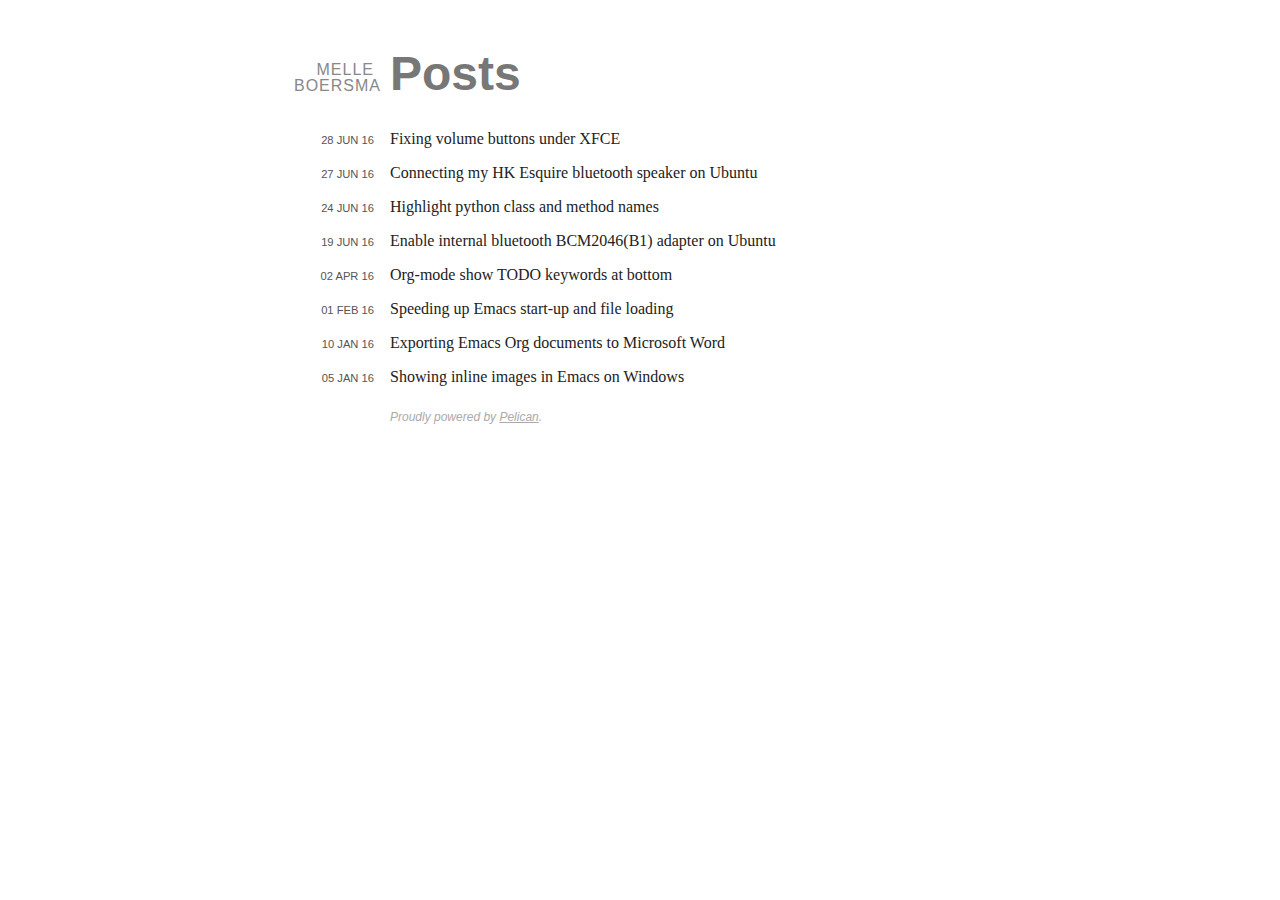
<file: index.html>
<!DOCTYPE html>
<html lang="en">
<head>
        <title>Melle Boersma</title>
        <meta charset="utf-8" />
	<link rel="stylesheet" href="https://melleb.github.io/assets/css/main.css" />
        <link href="https://melleb.github.io/feeds/all.atom.xml" type="application/atom+xml" rel="alternate" title="Melle Boersma Full Atom Feed" />
</head>

<body id="index" class="home">
        <header id="banner" class="body">
                <h1><a href="https://melleb.github.io/">Melle Boersma <strong></strong></a></h1>
        </header><!-- /#banner -->
        <nav id="menu"><ul>
        </ul></nav><!-- /#menu -->
<section id="content">
<h2>Posts</h2>

<ul id="post-list">
  <li><article class="hentry">
    <time class="published" title="28-06-2016"> 28 Jun 16 </time><a class="entry-title" href="https://melleb.github.io/posts/2016/06/28/fixing-volume-buttons-under-xfce/" rel="bookmark" title="Permalink to Fixing volume buttons under XFCE">Fixing volume buttons under XFCE</a>
        </article></li>
  <li><article class="hentry">
    <time class="published" title="27-06-2016"> 27 Jun 16 </time><a class="entry-title" href="https://melleb.github.io/posts/2016/06/27/connecting-my-hk-esquire-bluetooth-speaker-on-ubuntu/" rel="bookmark" title="Permalink to Connecting my HK Esquire bluetooth speaker on Ubuntu">Connecting my HK Esquire bluetooth speaker on Ubuntu</a>
        </article></li>
  <li><article class="hentry">
    <time class="published" title="24-06-2016"> 24 Jun 16 </time><a class="entry-title" href="https://melleb.github.io/posts/2016/06/24/highlight-python-class-and-method-names/" rel="bookmark" title="Permalink to Highlight python class and method names">Highlight python class and method names</a>
        </article></li>
  <li><article class="hentry">
    <time class="published" title="19-06-2016"> 19 Jun 16 </time><a class="entry-title" href="https://melleb.github.io/posts/2016/06/19/enable-internal-bluetooth-bcm2046b1-adapter-on-ubuntu/" rel="bookmark" title="Permalink to Enable internal bluetooth BCM2046(B1) adapter on Ubuntu">Enable internal bluetooth BCM2046(B1) adapter on Ubuntu</a>
        </article></li>
  <li><article class="hentry">
    <time class="published" title="02-04-2016"> 02 Apr 16 </time><a class="entry-title" href="https://melleb.github.io/posts/2016/04/02/org-mode-show-todo-keywords-at-bottom/" rel="bookmark" title="Permalink to Org-mode show TODO keywords at bottom">Org-mode show TODO keywords at bottom</a>
        </article></li>
  <li><article class="hentry">
    <time class="published" title="01-02-2016"> 01 Feb 16 </time><a class="entry-title" href="https://melleb.github.io/posts/2016/02/01/speeding-up-emacs-start-up-and-file-loading/" rel="bookmark" title="Permalink to Speeding up Emacs start-up and file loading">Speeding up Emacs start-up and file loading</a>
        </article></li>
  <li><article class="hentry">
    <time class="published" title="10-01-2016"> 10 Jan 16 </time><a class="entry-title" href="https://melleb.github.io/posts/2016/01/10/exporting-emacs-org-documents-to-microsoft-word/" rel="bookmark" title="Permalink to Exporting Emacs Org documents to Microsoft Word">Exporting Emacs Org documents to Microsoft Word</a>
        </article></li>
  <li><article class="hentry">
    <time class="published" title="05-01-2016"> 05 Jan 16 </time><a class="entry-title" href="https://melleb.github.io/posts/2016/01/05/showing-inline-images-in-emacs-on-windows/" rel="bookmark" title="Permalink to Showing inline images in Emacs on Windows">Showing inline images in Emacs on Windows</a>
        </article></li>
</ul><!-- /#posts-list -->

</section><!-- /#content -->
        <footer id="contentinfo" class="body">
                <address id="about" class="vcard body">
                Proudly powered by <a href="http://getpelican.com/">Pelican</a>.

                </address><!-- /#about -->
        </footer><!-- /#contentinfo -->
</body>
</html>
</file>
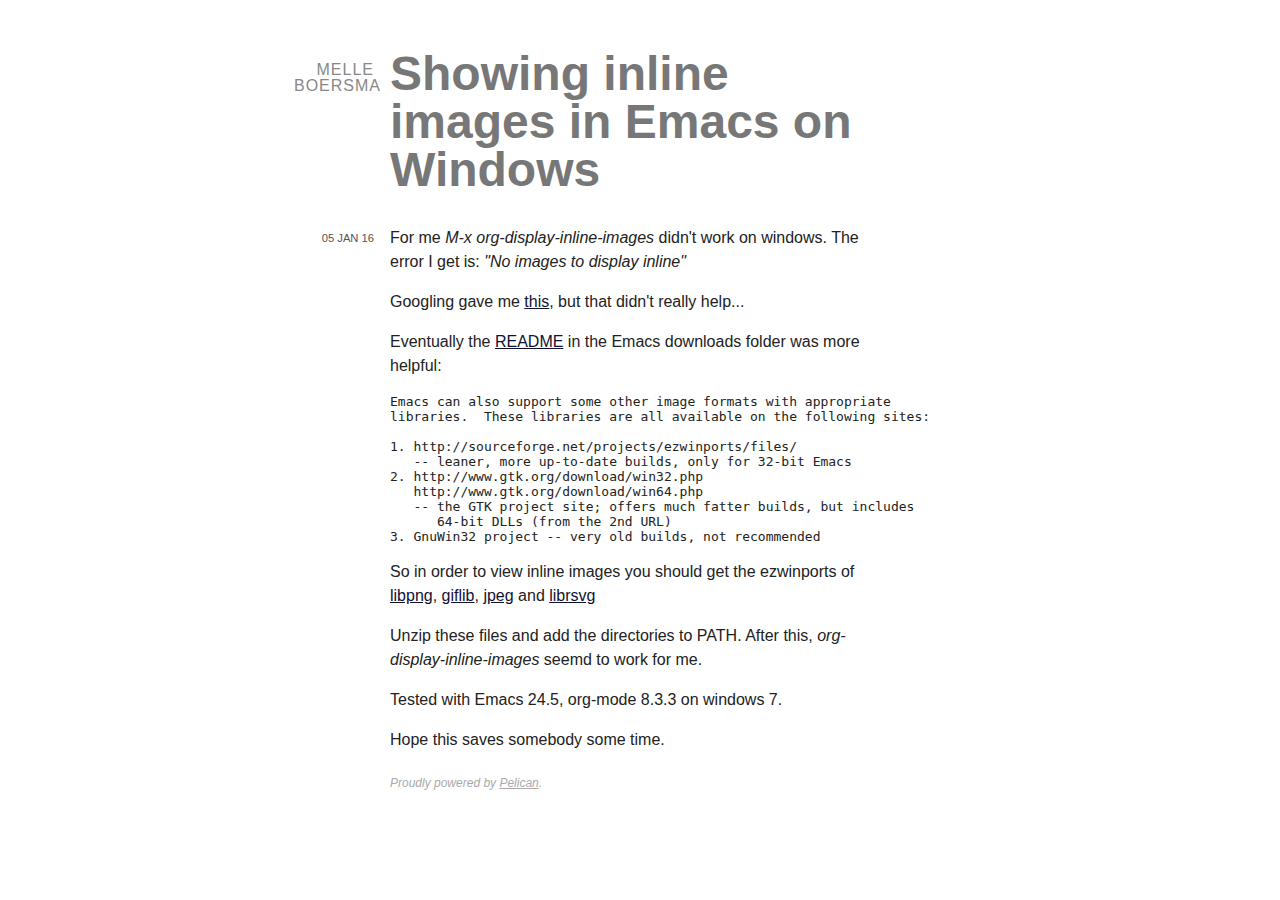
<file: posts/2016/01/05/showing-inline-images-in-emacs-on-windows/index.html>
<!DOCTYPE html>
<html lang="en">
<head>
          <title>Melle Boersma</title>
        <meta charset="utf-8" />
	<link rel="stylesheet" href="https://melleb.github.io/assets/css/main.css" />
        <link href="https://melleb.github.io/feeds/all.atom.xml" type="application/atom+xml" rel="alternate" title="Melle Boersma Full Atom Feed" />
        <link href="https://melleb.github.io/feeds/posts.atom.xml" type="application/atom+xml" rel="alternate" title="Melle Boersma Categories Atom Feed" />



    <meta name="tags" content="emacs" />
    <meta name="tags" content="org-mode" />
    <meta name="tags" content="note-to-self" />
</head>

<body id="index" class="home">
        <header id="banner" class="body">
                <h1><a href="https://melleb.github.io/">Melle Boersma <strong></strong></a></h1>
        </header><!-- /#banner -->
        <nav id="menu"><ul>
        </ul></nav><!-- /#menu -->
<section id="content" class="body article">
  <header>
    <h2 class="entry-title">
      <a href="https://melleb.github.io/posts/2016/01/05/showing-inline-images-in-emacs-on-windows/" rel="bookmark"
         title="Permalink to Showing inline images in Emacs on Windows">Showing inline images in Emacs on Windows</a></h2>
  </header>
  <time class="published" title="05-01-2016">
    05 Jan 16
  </time>
  <div class="entry-content">
    <p>For me <cite>M-x</cite> <cite>org-display-inline-images</cite> didn't work on windows.
The error I get is: <cite>&quot;No images to display inline&quot;</cite></p>
<p>Googling gave me <a class="reference external" href="https://www.gnu.org/software/emacs/manual/html_node/efaq-w32/Image-support.html#Image-support">this</a>, but that didn't really help...</p>
<p>Eventually the <a class="reference external" href="http://ftp.snt.utwente.nl/pub/software/gnu/emacs/windows/README">README</a> in the Emacs downloads folder was more helpful:</p>
<pre class="literal-block">
Emacs can also support some other image formats with appropriate
libraries.  These libraries are all available on the following sites:

1. http://sourceforge.net/projects/ezwinports/files/
   -- leaner, more up-to-date builds, only for 32-bit Emacs
2. http://www.gtk.org/download/win32.php
   http://www.gtk.org/download/win64.php
   -- the GTK project site; offers much fatter builds, but includes
      64-bit DLLs (from the 2nd URL)
3. GnuWin32 project -- very old builds, not recommended
</pre>
<p>So in order to view inline images you should get the ezwinports of
<a class="reference external" href="http://sourceforge.net/projects/ezwinports/files/libpng-1.6.12-w32-bin.zip/download">libpng</a>, <a class="reference external" href="http://sourceforge.net/projects/ezwinports/files/giflib-5.1.0-w32-bin.zip/download">giflib</a>, <a class="reference external" href="http://sourceforge.net/projects/ezwinports/files/jpeg-v9a-w32-bin.zip/download">jpeg</a> and <a class="reference external" href="http://sourceforge.net/projects/ezwinports/files/librsvg-2.40.1-2-w32-bin.zip/download">librsvg</a></p>
<p>Unzip these files and add the directories to PATH.
After this, <cite>org-display-inline-images</cite> seemd to work for me.</p>
<p>Tested with Emacs 24.5, org-mode 8.3.3 on windows 7.</p>
<p>Hope this saves somebody some time.</p>

  </div><!-- /.entry-content -->
</section>
        <footer id="contentinfo" class="body">
                <address id="about" class="vcard body">
                Proudly powered by <a href="http://getpelican.com/">Pelican</a>.

                </address><!-- /#about -->
        </footer><!-- /#contentinfo -->
</body>
</html>
</file>
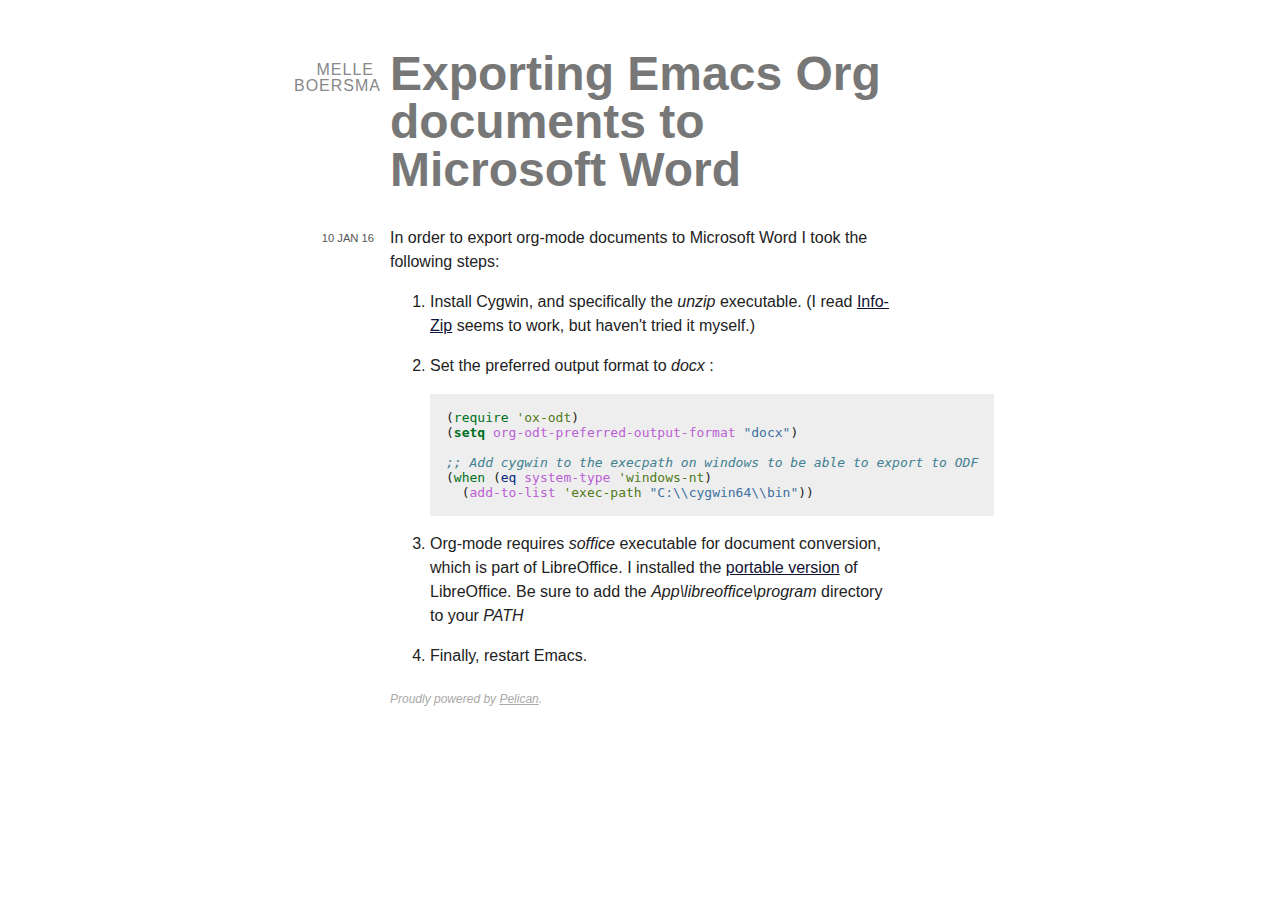
<file: posts/2016/01/10/exporting-emacs-org-documents-to-microsoft-word/index.html>
<!DOCTYPE html>
<html lang="en">
<head>
          <title>Melle Boersma</title>
        <meta charset="utf-8" />
	<link rel="stylesheet" href="https://melleb.github.io/assets/css/main.css" />
        <link href="https://melleb.github.io/feeds/all.atom.xml" type="application/atom+xml" rel="alternate" title="Melle Boersma Full Atom Feed" />
        <link href="https://melleb.github.io/feeds/posts.atom.xml" type="application/atom+xml" rel="alternate" title="Melle Boersma Categories Atom Feed" />



    <meta name="tags" content="emacs" />
    <meta name="tags" content="org-mode" />
    <meta name="tags" content="note-to-self" />
</head>

<body id="index" class="home">
        <header id="banner" class="body">
                <h1><a href="https://melleb.github.io/">Melle Boersma <strong></strong></a></h1>
        </header><!-- /#banner -->
        <nav id="menu"><ul>
        </ul></nav><!-- /#menu -->
<section id="content" class="body article">
  <header>
    <h2 class="entry-title">
      <a href="https://melleb.github.io/posts/2016/01/10/exporting-emacs-org-documents-to-microsoft-word/" rel="bookmark"
         title="Permalink to Exporting Emacs Org documents to Microsoft Word">Exporting Emacs Org documents to Microsoft Word</a></h2>
  </header>
  <time class="published" title="10-01-2016">
    10 Jan 16
  </time>
  <div class="entry-content">
    <p>In order to export org-mode documents to Microsoft Word I took the following steps:</p>
<ol class="arabic">
<li><p class="first">Install Cygwin, and specifically the <cite>unzip</cite> executable.
(I read <a class="reference external" href="http://permalink.gmane.org/gmane.emacs.orgmode/69882">Info-Zip</a> seems to work, but haven't tried it myself.)</p>
</li>
<li><p class="first">Set the preferred output format to <cite>docx</cite> :</p>
<div class="highlight"><pre><span></span><span class="p">(</span><span class="nb">require</span> <span class="ss">&#39;ox-odt</span><span class="p">)</span>
<span class="p">(</span><span class="k">setq</span> <span class="nv">org-odt-preferred-output-format</span> <span class="s">&quot;docx&quot;</span><span class="p">)</span>

<span class="c1">;; Add cygwin to the execpath on windows to be able to export to ODF</span>
<span class="p">(</span><span class="nb">when</span> <span class="p">(</span><span class="nf">eq</span> <span class="nv">system-type</span> <span class="ss">&#39;windows-nt</span><span class="p">)</span>
  <span class="p">(</span><span class="nv">add-to-list</span> <span class="ss">&#39;exec-path</span> <span class="s">&quot;C:\\cygwin64\\bin&quot;</span><span class="p">))</span>
</pre></div>
</li>
<li><p class="first">Org-mode requires <cite>soffice</cite> executable for document conversion, which is
part of LibreOffice. I installed the <a class="reference external" href="https://www.libreoffice.org/download/portable-versions/">portable version</a> of LibreOffice.
Be sure to add the <cite>App\libreoffice\program</cite> directory to your <cite>PATH</cite></p>
</li>
<li><p class="first">Finally, restart Emacs.</p>
</li>
</ol>

  </div><!-- /.entry-content -->
</section>
        <footer id="contentinfo" class="body">
                <address id="about" class="vcard body">
                Proudly powered by <a href="http://getpelican.com/">Pelican</a>.

                </address><!-- /#about -->
        </footer><!-- /#contentinfo -->
</body>
</html>
</file>
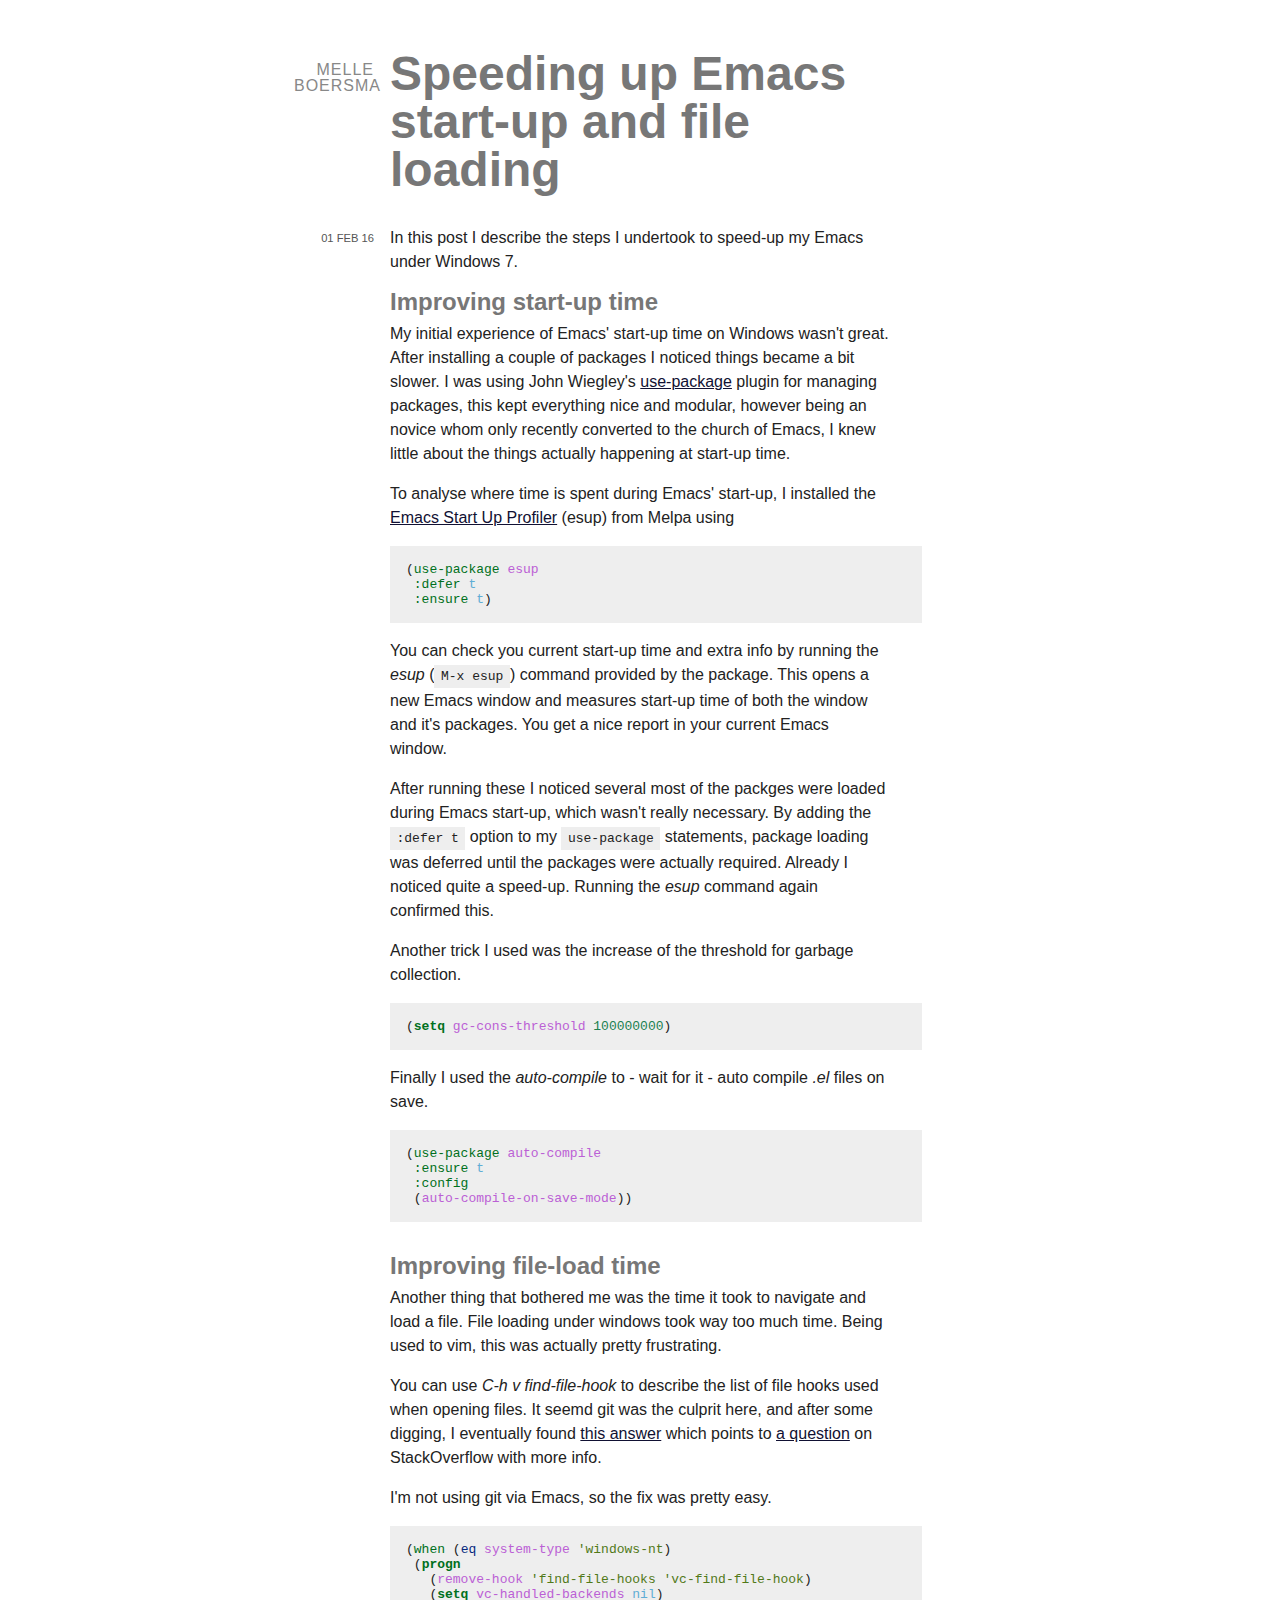
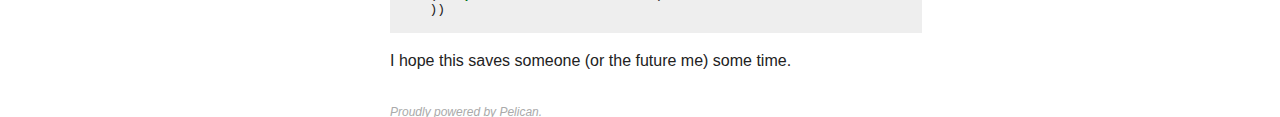
<file: posts/2016/02/01/speeding-up-emacs-start-up-and-file-loading/index.html>
<!DOCTYPE html>
<html lang="en">
<head>
          <title>Melle Boersma</title>
        <meta charset="utf-8" />
	<link rel="stylesheet" href="https://melleb.github.io/assets/css/main.css" />
        <link href="https://melleb.github.io/feeds/all.atom.xml" type="application/atom+xml" rel="alternate" title="Melle Boersma Full Atom Feed" />
        <link href="https://melleb.github.io/feeds/posts.atom.xml" type="application/atom+xml" rel="alternate" title="Melle Boersma Categories Atom Feed" />



    <meta name="tags" content="emacs" />
    <meta name="tags" content="note-to-self" />
</head>

<body id="index" class="home">
        <header id="banner" class="body">
                <h1><a href="https://melleb.github.io/">Melle Boersma <strong></strong></a></h1>
        </header><!-- /#banner -->
        <nav id="menu"><ul>
        </ul></nav><!-- /#menu -->
<section id="content" class="body article">
  <header>
    <h2 class="entry-title">
      <a href="https://melleb.github.io/posts/2016/02/01/speeding-up-emacs-start-up-and-file-loading/" rel="bookmark"
         title="Permalink to Speeding up Emacs start-up and file loading">Speeding up Emacs start-up and file loading</a></h2>
  </header>
  <time class="published" title="01-02-2016">
    01 Feb 16
  </time>
  <div class="entry-content">
    <p>In this post I describe the steps I undertook to speed-up my Emacs under Windows 7.</p>
<div class="section" id="improving-start-up-time">
<h2>Improving start-up time</h2>
<p>My initial experience of Emacs' start-up time on Windows wasn't great.
After installing a couple of packages I noticed things became a bit slower.
I was using John Wiegley's <a class="reference external" href="https://github.com/jwiegley/use-package">use-package</a> plugin for managing packages, this
kept everything nice and modular, however being an novice whom only recently
converted to the church of Emacs, I knew little about the things actually
happening at start-up time.</p>
<p>To analyse where time is spent during Emacs' start-up, I installed the
<a class="reference external" href="https://github.com/jschaf/esup">Emacs Start Up Profiler</a> (esup) from Melpa using</p>
<div class="highlight"><pre><span></span><span class="p">(</span><span class="nb">use-package</span> <span class="nv">esup</span>
 <span class="nb">:defer</span> <span class="no">t</span>
 <span class="nb">:ensure</span> <span class="no">t</span><span class="p">)</span>
</pre></div>
<p>You can check you current start-up time and extra info by running the <cite>esup</cite> (<tt class="docutils literal"><span class="pre">M-x</span> esup</tt>)
command provided by the package. This opens a new Emacs window and measures start-up time of
both the window and it's packages. You get a nice report in your current Emacs window.</p>
<p>After running these I noticed several most of the packges were loaded during
Emacs start-up, which wasn't really necessary. By adding the <tt class="docutils literal">:defer t</tt> option
to my <tt class="docutils literal"><span class="pre">use-package</span></tt> statements, package loading was deferred until the packages
were actually required. Already I noticed quite a speed-up. Running the <cite>esup</cite> command again
confirmed this.</p>
<p>Another trick I used was the increase of the threshold for garbage collection.</p>
<div class="highlight"><pre><span></span><span class="p">(</span><span class="k">setq</span> <span class="nv">gc-cons-threshold</span> <span class="mi">100000000</span><span class="p">)</span>
</pre></div>
<p>Finally I used the <cite>auto-compile</cite> to - wait for it - auto compile <cite>.el</cite> files on save.</p>
<div class="highlight"><pre><span></span><span class="p">(</span><span class="nb">use-package</span> <span class="nv">auto-compile</span>
 <span class="nb">:ensure</span> <span class="no">t</span>
 <span class="nb">:config</span>
 <span class="p">(</span><span class="nv">auto-compile-on-save-mode</span><span class="p">))</span>
</pre></div>
</div>
<div class="section" id="improving-file-load-time">
<h2>Improving file-load time</h2>
<p>Another thing that bothered me was the time it took to navigate and
load a file. File loading under windows took way too much time.
Being used to vim, this was actually pretty frustrating.</p>
<p>You can use <cite>C-h v find-file-hook</cite> to describe the list of file hooks used when opening files.
It seemd git was the culprit here, and after some digging, I eventually found <a class="reference external" href="http://stackoverflow.com/a/13256456/1293385">this answer</a>
which points to <a class="reference external" href="http://stackoverflow.com/q/6724471/1293385">a question</a> on StackOverflow with more info.</p>
<p>I'm not using git via Emacs, so the fix was pretty easy.</p>
<div class="highlight"><pre><span></span><span class="p">(</span><span class="nb">when</span> <span class="p">(</span><span class="nf">eq</span> <span class="nv">system-type</span> <span class="ss">&#39;windows-nt</span><span class="p">)</span>
 <span class="p">(</span><span class="k">progn</span>
   <span class="p">(</span><span class="nv">remove-hook</span> <span class="ss">&#39;find-file-hooks</span> <span class="ss">&#39;vc-find-file-hook</span><span class="p">)</span>
   <span class="p">(</span><span class="k">setq</span> <span class="nv">vc-handled-backends</span> <span class="no">nil</span><span class="p">)</span>
   <span class="p">))</span>
</pre></div>
<p>I hope this saves someone (or the future me) some time.</p>
</div>

  </div><!-- /.entry-content -->
</section>
        <footer id="contentinfo" class="body">
                <address id="about" class="vcard body">
                Proudly powered by <a href="http://getpelican.com/">Pelican</a>.

                </address><!-- /#about -->
        </footer><!-- /#contentinfo -->
</body>
</html>
</file>
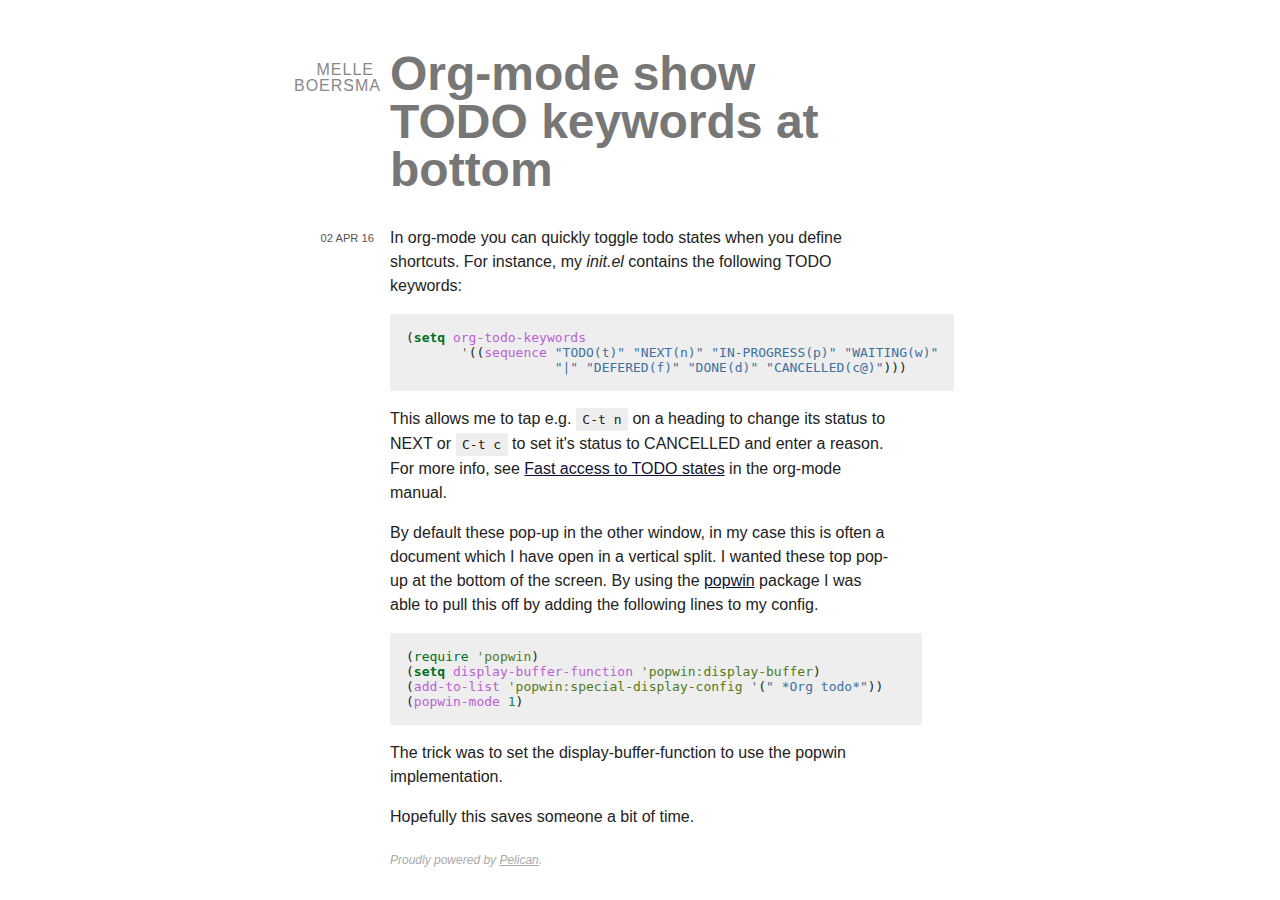
<file: posts/2016/04/02/org-mode-show-todo-keywords-at-bottom/index.html>
<!DOCTYPE html>
<html lang="en">
<head>
          <title>Melle Boersma</title>
        <meta charset="utf-8" />
	<link rel="stylesheet" href="https://melleb.github.io/assets/css/main.css" />
        <link href="https://melleb.github.io/feeds/all.atom.xml" type="application/atom+xml" rel="alternate" title="Melle Boersma Full Atom Feed" />
        <link href="https://melleb.github.io/feeds/posts.atom.xml" type="application/atom+xml" rel="alternate" title="Melle Boersma Categories Atom Feed" />



    <meta name="tags" content="emacs" />
    <meta name="tags" content="org-mode" />
    <meta name="tags" content="note-to-self" />
</head>

<body id="index" class="home">
        <header id="banner" class="body">
                <h1><a href="https://melleb.github.io/">Melle Boersma <strong></strong></a></h1>
        </header><!-- /#banner -->
        <nav id="menu"><ul>
        </ul></nav><!-- /#menu -->
<section id="content" class="body article">
  <header>
    <h2 class="entry-title">
      <a href="https://melleb.github.io/posts/2016/04/02/org-mode-show-todo-keywords-at-bottom/" rel="bookmark"
         title="Permalink to Org-mode show TODO keywords at bottom">Org-mode show TODO keywords at bottom</a></h2>
  </header>
  <time class="published" title="02-04-2016">
    02 Apr 16
  </time>
  <div class="entry-content">
    <p>In org-mode you can quickly toggle todo states when you define shortcuts.
For instance, my <cite>init.el</cite> contains the following TODO keywords:</p>
<div class="highlight"><pre><span></span><span class="p">(</span><span class="k">setq</span> <span class="nv">org-todo-keywords</span>
       <span class="o">&#39;</span><span class="p">((</span><span class="nv">sequence</span> <span class="s">&quot;TODO(t)&quot;</span> <span class="s">&quot;NEXT(n)&quot;</span> <span class="s">&quot;IN-PROGRESS(p)&quot;</span> <span class="s">&quot;WAITING(w)&quot;</span>
                   <span class="s">&quot;|&quot;</span> <span class="s">&quot;DEFERED(f)&quot;</span> <span class="s">&quot;DONE(d)&quot;</span> <span class="s">&quot;CANCELLED(c@)&quot;</span><span class="p">)))</span>
</pre></div>
<p>This allows me to tap e.g. <tt class="docutils literal"><span class="pre">C-t</span> n</tt> on a heading to change its status to
NEXT or <tt class="docutils literal"><span class="pre">C-t</span> c</tt> to set it's status to CANCELLED and enter a reason.
For more info, see <a class="reference external" href="http://orgmode.org/manual/Fast-access-to-TODO-states.html">Fast access to TODO states</a> in the org-mode manual.</p>
<p>By default these pop-up in the other window, in my case this is often a
document which I have open in a  vertical split.
I wanted these top pop-up at the bottom of the screen.
By using the <a class="reference external" href="https://github.com/m2ym/popwin-el">popwin</a> package I was able to pull this off by adding the following lines to my config.</p>
<div class="highlight"><pre><span></span><span class="p">(</span><span class="nb">require</span> <span class="ss">&#39;popwin</span><span class="p">)</span>
<span class="p">(</span><span class="k">setq</span> <span class="nv">display-buffer-function</span> <span class="ss">&#39;popwin:display-buffer</span><span class="p">)</span>
<span class="p">(</span><span class="nv">add-to-list</span> <span class="ss">&#39;popwin:special-display-config</span> <span class="o">&#39;</span><span class="p">(</span><span class="s">&quot; *Org todo*&quot;</span><span class="p">))</span>
<span class="p">(</span><span class="nv">popwin-mode</span> <span class="mi">1</span><span class="p">)</span>
</pre></div>
<p>The trick was to set the display-buffer-function to use the popwin implementation.</p>
<p>Hopefully this saves someone a bit of time.</p>

  </div><!-- /.entry-content -->
</section>
        <footer id="contentinfo" class="body">
                <address id="about" class="vcard body">
                Proudly powered by <a href="http://getpelican.com/">Pelican</a>.

                </address><!-- /#about -->
        </footer><!-- /#contentinfo -->
</body>
</html>
</file>
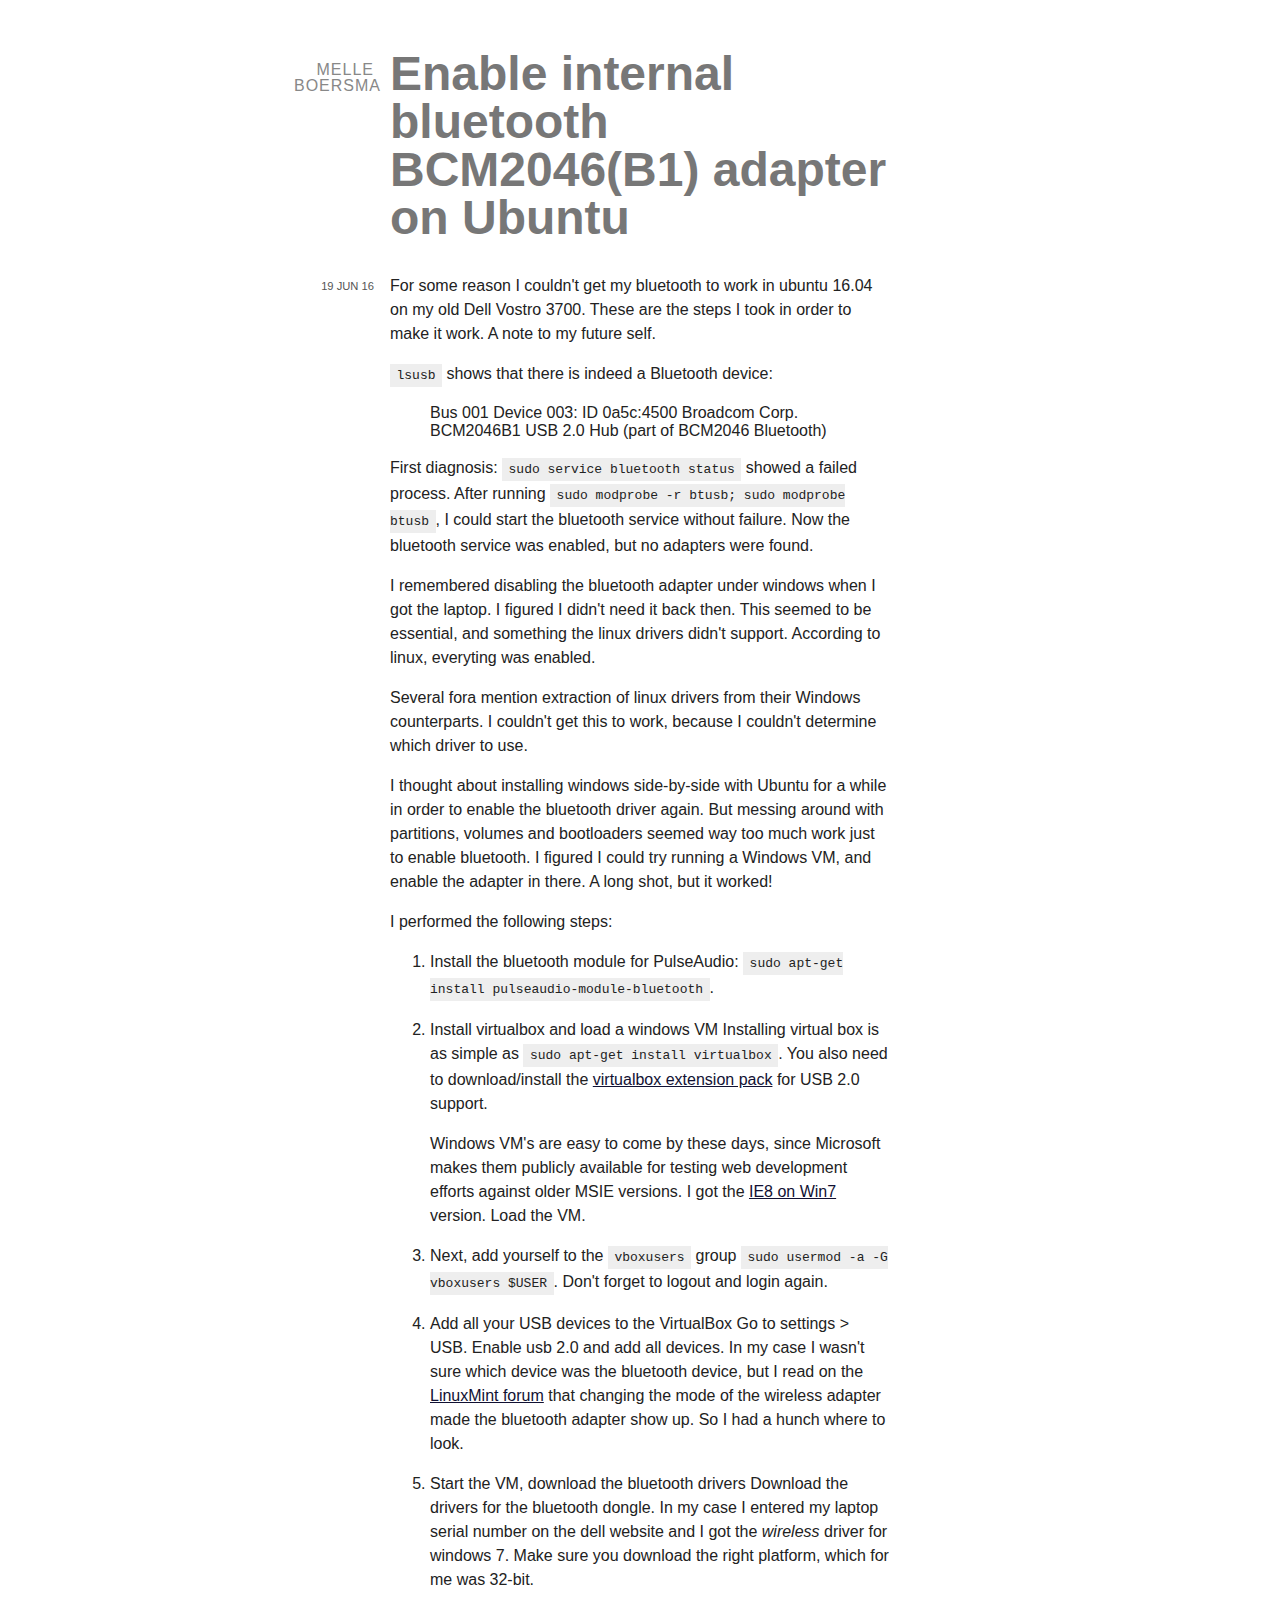
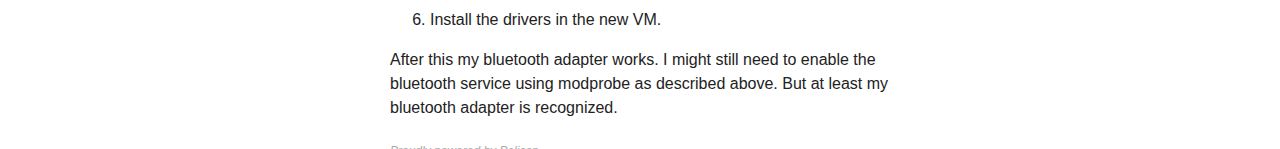
<file: posts/2016/06/19/enable-internal-bluetooth-bcm2046b1-adapter-on-ubuntu/index.html>
<!DOCTYPE html>
<html lang="en">
<head>
          <title>Melle Boersma</title>
        <meta charset="utf-8" />
	<link rel="stylesheet" href="https://melleb.github.io/assets/css/main.css" />
        <link href="https://melleb.github.io/feeds/all.atom.xml" type="application/atom+xml" rel="alternate" title="Melle Boersma Full Atom Feed" />
        <link href="https://melleb.github.io/feeds/posts.atom.xml" type="application/atom+xml" rel="alternate" title="Melle Boersma Categories Atom Feed" />



    <meta name="tags" content="ubuntu" />
</head>

<body id="index" class="home">
        <header id="banner" class="body">
                <h1><a href="https://melleb.github.io/">Melle Boersma <strong></strong></a></h1>
        </header><!-- /#banner -->
        <nav id="menu"><ul>
        </ul></nav><!-- /#menu -->
<section id="content" class="body article">
  <header>
    <h2 class="entry-title">
      <a href="https://melleb.github.io/posts/2016/06/19/enable-internal-bluetooth-bcm2046b1-adapter-on-ubuntu/" rel="bookmark"
         title="Permalink to Enable internal bluetooth BCM2046(B1) adapter on Ubuntu">Enable internal bluetooth BCM2046(B1) adapter on Ubuntu</a></h2>
  </header>
  <time class="published" title="19-06-2016">
    19 Jun 16
  </time>
  <div class="entry-content">
    <p>For some reason I couldn't get my bluetooth to work in ubuntu 16.04 on
my old Dell Vostro 3700. These are the steps I took in order to make
it work. A note to my future self.</p>
<p><tt class="docutils literal">lsusb</tt> shows that there is indeed a Bluetooth device:</p>
<blockquote>
Bus 001 Device 003: ID 0a5c:4500 Broadcom Corp. BCM2046B1 USB 2.0
Hub (part of BCM2046 Bluetooth)</blockquote>
<p>First diagnosis: <tt class="docutils literal">sudo service bluetooth status</tt> showed a failed
process. After running <tt class="docutils literal">sudo modprobe <span class="pre">-r</span> btusb; sudo modprobe
btusb</tt>, I could start the bluetooth service without failure. Now the
bluetooth service was enabled, but no adapters were found.</p>
<p>I remembered disabling the bluetooth adapter under windows when I got
the laptop. I figured I didn't need it back then. This seemed to
be essential, and something the linux drivers didn't support.
According to linux, everyting was enabled.</p>
<p>Several fora mention extraction of linux drivers from their Windows
counterparts. I couldn't get this to work, because I couldn't
determine which driver to use.</p>
<p>I thought about installing windows side-by-side with Ubuntu for a
while in order to enable the bluetooth driver again. But messing
around with partitions, volumes and bootloaders seemed way too much
work just to enable bluetooth. I figured I could try running a Windows
VM, and enable the adapter in there. A long shot, but it worked!</p>
<p>I performed the following steps:</p>
<ol class="arabic">
<li><p class="first">Install the bluetooth module for PulseAudio: <tt class="docutils literal">sudo <span class="pre">apt-get</span> install
<span class="pre">pulseaudio-module-bluetooth</span></tt>.</p>
</li>
<li><p class="first">Install virtualbox and load a windows VM Installing virtual box is
as simple as <tt class="docutils literal">sudo <span class="pre">apt-get</span> install virtualbox</tt>. You also need to
download/install the <a class="reference external" href="https://www.virtualbox.org/wiki/Downloads">virtualbox extension pack</a> for USB 2.0
support.</p>
<p>Windows VM's are easy to come by these days, since Microsoft makes
them publicly available for testing web development efforts against
older MSIE versions. I got the <a class="reference external" href="https://developer.microsoft.com/en-us/microsoft-edge/tools/vms/linux/">IE8 on Win7</a> version. Load the VM.</p>
</li>
<li><p class="first">Next, add yourself to the <tt class="docutils literal">vboxusers</tt> group <tt class="docutils literal">sudo usermod <span class="pre">-a</span> <span class="pre">-G</span>
vboxusers $USER</tt>. Don't forget to logout and login again.</p>
</li>
<li><p class="first">Add all your USB devices to the VirtualBox Go to settings &gt; USB.
Enable usb 2.0 and add all devices. In my case I wasn't sure which
device was the bluetooth device, but I read on the <a class="reference external" href="https://forums.linuxmint.com/viewtopic.php?t=56621">LinuxMint
forum</a> that changing the mode of the wireless adapter made the
bluetooth adapter show up. So I had a hunch where to look.</p>
</li>
<li><p class="first">Start the VM, download the bluetooth drivers Download the drivers
for the bluetooth dongle. In my case I entered my laptop serial
number on the dell website and I got the <em>wireless</em> driver for
windows 7. Make sure you download the right platform, which for me
was 32-bit.</p>
</li>
<li><p class="first">Install the drivers in the new VM.</p>
</li>
</ol>
<p>After this my bluetooth adapter works. I might still need to enable
the bluetooth service using modprobe as described above. But at least
my bluetooth adapter is recognized.</p>

  </div><!-- /.entry-content -->
</section>
        <footer id="contentinfo" class="body">
                <address id="about" class="vcard body">
                Proudly powered by <a href="http://getpelican.com/">Pelican</a>.

                </address><!-- /#about -->
        </footer><!-- /#contentinfo -->
</body>
</html>
</file>
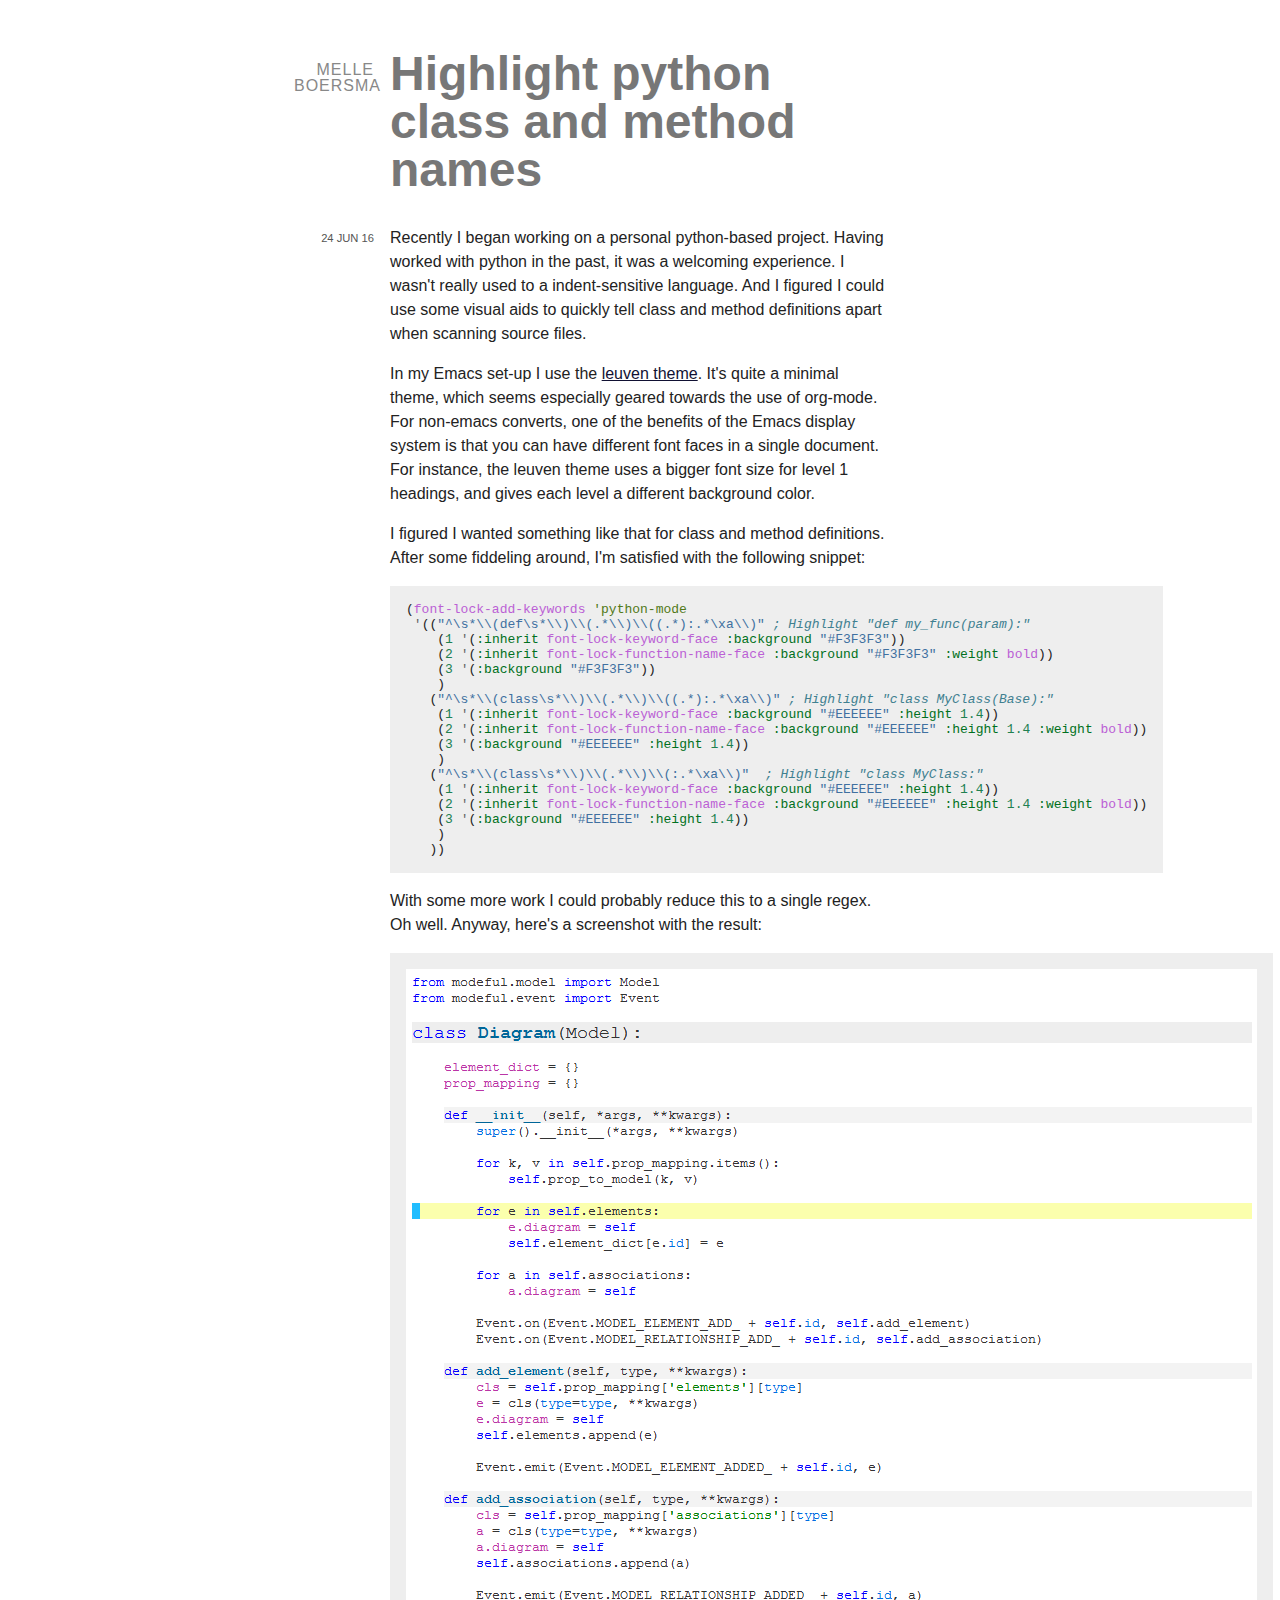
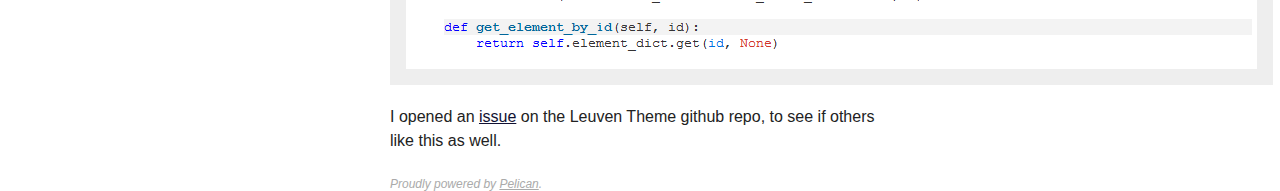
<file: posts/2016/06/24/highlight-python-class-and-method-names/index.html>
<!DOCTYPE html>
<html lang="en">
<head>
          <title>Melle Boersma</title>
        <meta charset="utf-8" />
	<link rel="stylesheet" href="https://melleb.github.io/assets/css/main.css" />
        <link href="https://melleb.github.io/feeds/all.atom.xml" type="application/atom+xml" rel="alternate" title="Melle Boersma Full Atom Feed" />
        <link href="https://melleb.github.io/feeds/posts.atom.xml" type="application/atom+xml" rel="alternate" title="Melle Boersma Categories Atom Feed" />



    <meta name="tags" content="emacs" />
    <meta name="tags" content="python" />
</head>

<body id="index" class="home">
        <header id="banner" class="body">
                <h1><a href="https://melleb.github.io/">Melle Boersma <strong></strong></a></h1>
        </header><!-- /#banner -->
        <nav id="menu"><ul>
        </ul></nav><!-- /#menu -->
<section id="content" class="body article">
  <header>
    <h2 class="entry-title">
      <a href="https://melleb.github.io/posts/2016/06/24/highlight-python-class-and-method-names/" rel="bookmark"
         title="Permalink to Highlight python class and method names">Highlight python class and method names</a></h2>
  </header>
  <time class="published" title="24-06-2016">
    24 Jun 16
  </time>
  <div class="entry-content">
    <p>Recently I began working on a personal python-based project. Having
worked with python in the past, it was a welcoming experience. I
wasn't really used to a indent-sensitive language. And I figured I
could use some visual aids to quickly tell class and method
definitions apart when scanning source files.</p>
<p>In my Emacs set-up I use the <a class="reference external" href="https://github.com/fniessen/emacs-leuven-theme">leuven theme</a>. It's quite a minimal
theme, which seems especially geared towards the use of org-mode. For
non-emacs converts, one of the benefits of the Emacs display system is
that you can have different font faces in a single document. For
instance, the leuven theme uses a bigger font size for level 1
headings, and gives each level a different background color.</p>
<p>I figured I wanted something like that for class and method
definitions. After some fiddeling around, I'm satisfied with the
following snippet:</p>
<div class="highlight"><pre><span></span><span class="p">(</span><span class="nv">font-lock-add-keywords</span> <span class="ss">&#39;python-mode</span>
 <span class="o">&#39;</span><span class="p">((</span><span class="s">&quot;^\s*\\(def\s*\\)\\(.*\\)\\((.*):.*\xa\\)&quot;</span> <span class="c1">; Highlight &quot;def my_func(param):&quot;</span>
    <span class="p">(</span><span class="mi">1</span> <span class="o">&#39;</span><span class="p">(</span><span class="nb">:inherit</span> <span class="nv">font-lock-keyword-face</span> <span class="nb">:background</span> <span class="s">&quot;#F3F3F3&quot;</span><span class="p">))</span>
    <span class="p">(</span><span class="mi">2</span> <span class="o">&#39;</span><span class="p">(</span><span class="nb">:inherit</span> <span class="nv">font-lock-function-name-face</span> <span class="nb">:background</span> <span class="s">&quot;#F3F3F3&quot;</span> <span class="nb">:weight</span> <span class="nv">bold</span><span class="p">))</span>
    <span class="p">(</span><span class="mi">3</span> <span class="o">&#39;</span><span class="p">(</span><span class="nb">:background</span> <span class="s">&quot;#F3F3F3&quot;</span><span class="p">))</span>
    <span class="p">)</span>
   <span class="p">(</span><span class="s">&quot;^\s*\\(class\s*\\)\\(.*\\)\\((.*):.*\xa\\)&quot;</span> <span class="c1">; Highlight &quot;class MyClass(Base):&quot;</span>
    <span class="p">(</span><span class="mi">1</span> <span class="o">&#39;</span><span class="p">(</span><span class="nb">:inherit</span> <span class="nv">font-lock-keyword-face</span> <span class="nb">:background</span> <span class="s">&quot;#EEEEEE&quot;</span> <span class="nb">:height</span> <span class="mf">1.4</span><span class="p">))</span>
    <span class="p">(</span><span class="mi">2</span> <span class="o">&#39;</span><span class="p">(</span><span class="nb">:inherit</span> <span class="nv">font-lock-function-name-face</span> <span class="nb">:background</span> <span class="s">&quot;#EEEEEE&quot;</span> <span class="nb">:height</span> <span class="mf">1.4</span> <span class="nb">:weight</span> <span class="nv">bold</span><span class="p">))</span>
    <span class="p">(</span><span class="mi">3</span> <span class="o">&#39;</span><span class="p">(</span><span class="nb">:background</span> <span class="s">&quot;#EEEEEE&quot;</span> <span class="nb">:height</span> <span class="mf">1.4</span><span class="p">))</span>
    <span class="p">)</span>
   <span class="p">(</span><span class="s">&quot;^\s*\\(class\s*\\)\\(.*\\)\\(:.*\xa\\)&quot;</span>  <span class="c1">; Highlight &quot;class MyClass:&quot;</span>
    <span class="p">(</span><span class="mi">1</span> <span class="o">&#39;</span><span class="p">(</span><span class="nb">:inherit</span> <span class="nv">font-lock-keyword-face</span> <span class="nb">:background</span> <span class="s">&quot;#EEEEEE&quot;</span> <span class="nb">:height</span> <span class="mf">1.4</span><span class="p">))</span>
    <span class="p">(</span><span class="mi">2</span> <span class="o">&#39;</span><span class="p">(</span><span class="nb">:inherit</span> <span class="nv">font-lock-function-name-face</span> <span class="nb">:background</span> <span class="s">&quot;#EEEEEE&quot;</span> <span class="nb">:height</span> <span class="mf">1.4</span> <span class="nb">:weight</span> <span class="nv">bold</span><span class="p">))</span>
    <span class="p">(</span><span class="mi">3</span> <span class="o">&#39;</span><span class="p">(</span><span class="nb">:background</span> <span class="s">&quot;#EEEEEE&quot;</span> <span class="nb">:height</span> <span class="mf">1.4</span><span class="p">))</span>
    <span class="p">)</span>
   <span class="p">))</span>
</pre></div>
<p>With some more work I could probably reduce this to a single regex. Oh
well. Anyway, here's a screenshot with the result:</p>
<img alt="Highlight python source code" src="https://melleb.github.io/posts/2016/06/24/highlight-python-class-and-method-names/007-highlight-class-method-defenitions.png" style="width: 851px; height: 700px;" />
<p>I opened an <a class="reference external" href="https://github.com/fniessen/emacs-leuven-theme/issues/29">issue</a> on the Leuven Theme github repo, to see if others
like this as well.</p>

  </div><!-- /.entry-content -->
</section>
        <footer id="contentinfo" class="body">
                <address id="about" class="vcard body">
                Proudly powered by <a href="http://getpelican.com/">Pelican</a>.

                </address><!-- /#about -->
        </footer><!-- /#contentinfo -->
</body>
</html>
</file>
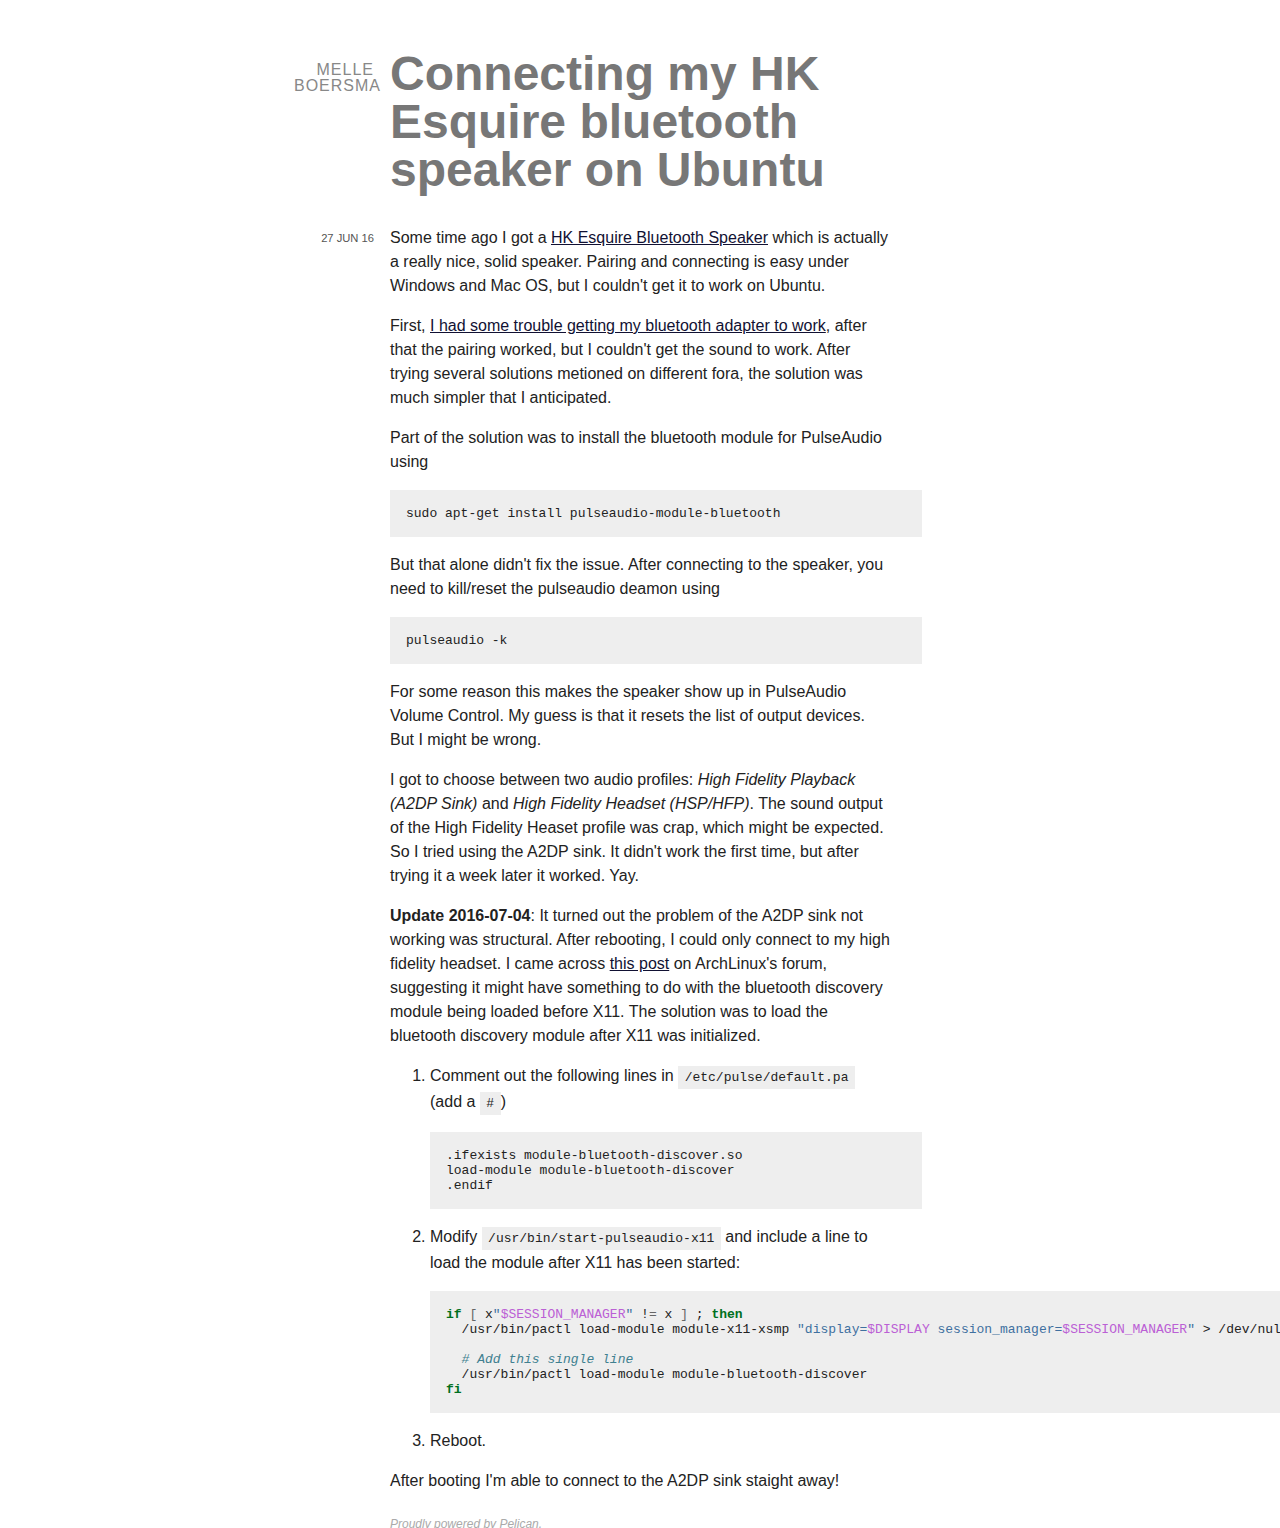
<file: posts/2016/06/27/connecting-my-hk-esquire-bluetooth-speaker-on-ubuntu/index.html>
<!DOCTYPE html>
<html lang="en">
<head>
          <title>Melle Boersma</title>
        <meta charset="utf-8" />
	<link rel="stylesheet" href="https://melleb.github.io/assets/css/main.css" />
        <link href="https://melleb.github.io/feeds/all.atom.xml" type="application/atom+xml" rel="alternate" title="Melle Boersma Full Atom Feed" />
        <link href="https://melleb.github.io/feeds/posts.atom.xml" type="application/atom+xml" rel="alternate" title="Melle Boersma Categories Atom Feed" />



    <meta name="tags" content="ubuntu" />
    <meta name="tags" content="note-to-self" />
</head>

<body id="index" class="home">
        <header id="banner" class="body">
                <h1><a href="https://melleb.github.io/">Melle Boersma <strong></strong></a></h1>
        </header><!-- /#banner -->
        <nav id="menu"><ul>
        </ul></nav><!-- /#menu -->
<section id="content" class="body article">
  <header>
    <h2 class="entry-title">
      <a href="https://melleb.github.io/posts/2016/06/27/connecting-my-hk-esquire-bluetooth-speaker-on-ubuntu/" rel="bookmark"
         title="Permalink to Connecting my HK Esquire bluetooth speaker on Ubuntu">Connecting my HK Esquire bluetooth speaker on Ubuntu</a></h2>
  </header>
  <time class="published" title="27-06-2016">
    27 Jun 16
  </time>
  <div class="entry-content">
    <p>Some time ago I got a <a class="reference external" href="http://www.harmankardon.com/bluetooth-speakers/ESQUIRE.html">HK Esquire Bluetooth Speaker</a> which is
actually a really nice, solid speaker. Pairing and connecting is easy
under Windows and Mac OS, but I couldn't get it to work on Ubuntu.</p>
<p>First, <a class="reference external" href="https://melleb.github.io/posts/2016/06/19/enable-internal-bluetooth-bcm2046b1-adapter-on-ubuntu/">I had some trouble getting my bluetooth adapter to work</a>,
after that the pairing worked, but I couldn't get the sound to work.
After trying several solutions metioned on different fora, the
solution was much simpler that I anticipated.</p>
<p>Part of the solution was to install the bluetooth module for
PulseAudio using</p>
<div class="highlight"><pre><span></span>sudo apt-get install pulseaudio-module-bluetooth
</pre></div>
<p>But that alone didn't fix the issue. After connecting to the speaker,
you need to kill/reset the pulseaudio deamon using</p>
<div class="highlight"><pre><span></span>pulseaudio -k
</pre></div>
<p>For some reason this makes the speaker show up in PulseAudio Volume
Control. My guess is that it resets the list of output devices. But I
might be wrong.</p>
<p>I got to choose between two audio profiles: <cite>High Fidelity Playback
(A2DP Sink)</cite> and <cite>High Fidelity Headset (HSP/HFP)</cite>. The sound output
of the High Fidelity Heaset profile was crap, which might be expected.
So I tried using the A2DP sink. It didn't work the first time, but
after trying it a week later it worked. Yay.</p>
<p><strong>Update 2016-07-04</strong>: It turned out the problem of the A2DP sink not working was
structural. After rebooting, I could only connect to my high fidelity headset.
I came across <a class="reference external" href="https://bbs.archlinux.org/viewtopic.php?pid=1526534#p1526534">this post</a> on ArchLinux's forum, suggesting it might have something to do with the bluetooth discovery module being loaded before X11.
The solution was to load the bluetooth discovery module after X11 was initialized.</p>
<ol class="arabic">
<li><p class="first">Comment out the following lines in <tt class="docutils literal">/etc/pulse/default.pa</tt> (add a <tt class="docutils literal">#</tt>)</p>
<div class="highlight"><pre><span></span>.ifexists module-bluetooth-discover.so
load-module module-bluetooth-discover
.endif
</pre></div>
</li>
<li><p class="first">Modify <tt class="docutils literal"><span class="pre">/usr/bin/start-pulseaudio-x11</span></tt> and include a line to load the module after X11 has been started:</p>
<div class="highlight"><pre><span></span><span class="k">if</span> <span class="o">[</span> x<span class="s2">&quot;</span><span class="nv">$SESSION_MANAGER</span><span class="s2">&quot;</span> !<span class="o">=</span> x <span class="o">]</span> <span class="p">;</span> <span class="k">then</span>
  /usr/bin/pactl load-module module-x11-xsmp <span class="s2">&quot;display=</span><span class="nv">$DISPLAY</span><span class="s2"> session_manager=</span><span class="nv">$SESSION_MANAGER</span><span class="s2">&quot;</span> &gt; /dev/null

  <span class="c1"># Add this single line</span>
  /usr/bin/pactl load-module module-bluetooth-discover
<span class="k">fi</span>
</pre></div>
</li>
<li><p class="first">Reboot.</p>
</li>
</ol>
<p>After booting I'm able to connect to the A2DP sink staight away!</p>

  </div><!-- /.entry-content -->
</section>
        <footer id="contentinfo" class="body">
                <address id="about" class="vcard body">
                Proudly powered by <a href="http://getpelican.com/">Pelican</a>.

                </address><!-- /#about -->
        </footer><!-- /#contentinfo -->
</body>
</html>
</file>
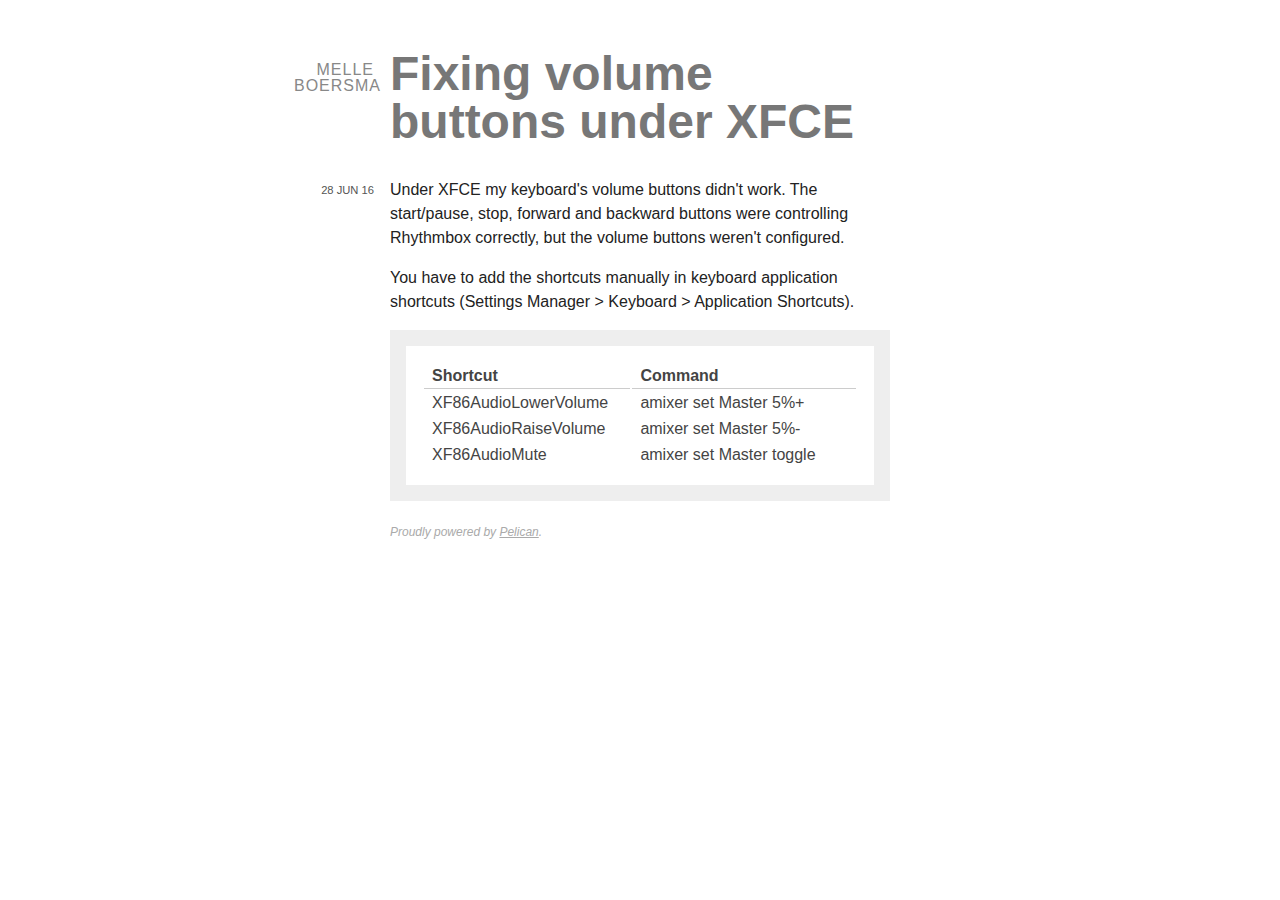
<file: posts/2016/06/28/fixing-volume-buttons-under-xfce/index.html>
<!DOCTYPE html>
<html lang="en">
<head>
          <title>Melle Boersma</title>
        <meta charset="utf-8" />
	<link rel="stylesheet" href="https://melleb.github.io/assets/css/main.css" />
        <link href="https://melleb.github.io/feeds/all.atom.xml" type="application/atom+xml" rel="alternate" title="Melle Boersma Full Atom Feed" />
        <link href="https://melleb.github.io/feeds/posts.atom.xml" type="application/atom+xml" rel="alternate" title="Melle Boersma Categories Atom Feed" />



    <meta name="tags" content="ubuntu" />
    <meta name="tags" content="xfce" />
    <meta name="tags" content="note-to-self" />
</head>

<body id="index" class="home">
        <header id="banner" class="body">
                <h1><a href="https://melleb.github.io/">Melle Boersma <strong></strong></a></h1>
        </header><!-- /#banner -->
        <nav id="menu"><ul>
        </ul></nav><!-- /#menu -->
<section id="content" class="body article">
  <header>
    <h2 class="entry-title">
      <a href="https://melleb.github.io/posts/2016/06/28/fixing-volume-buttons-under-xfce/" rel="bookmark"
         title="Permalink to Fixing volume buttons under XFCE">Fixing volume buttons under XFCE</a></h2>
  </header>
  <time class="published" title="28-06-2016">
    28 Jun 16
  </time>
  <div class="entry-content">
    <p>Under XFCE my keyboard's volume buttons didn't work.
The start/pause, stop, forward and backward buttons were controlling
Rhythmbox correctly, but the volume buttons weren't configured.</p>
<p>You have to add the shortcuts manually in keyboard application shortcuts
(Settings Manager &gt; Keyboard &gt; Application Shortcuts).</p>
<table border="1" class="docutils">
<colgroup>
<col width="48%" />
<col width="52%" />
</colgroup>
<thead valign="bottom">
<tr><th class="head">Shortcut</th>
<th class="head">Command</th>
</tr>
</thead>
<tbody valign="top">
<tr><td>XF86AudioLowerVolume</td>
<td>amixer set Master 5%+</td>
</tr>
<tr><td>XF86AudioRaiseVolume</td>
<td>amixer set Master 5%-</td>
</tr>
<tr><td>XF86AudioMute</td>
<td>amixer set Master toggle</td>
</tr>
</tbody>
</table>

  </div><!-- /.entry-content -->
</section>
        <footer id="contentinfo" class="body">
                <address id="about" class="vcard body">
                Proudly powered by <a href="http://getpelican.com/">Pelican</a>.

                </address><!-- /#about -->
        </footer><!-- /#contentinfo -->
</body>
</html>
</file>
